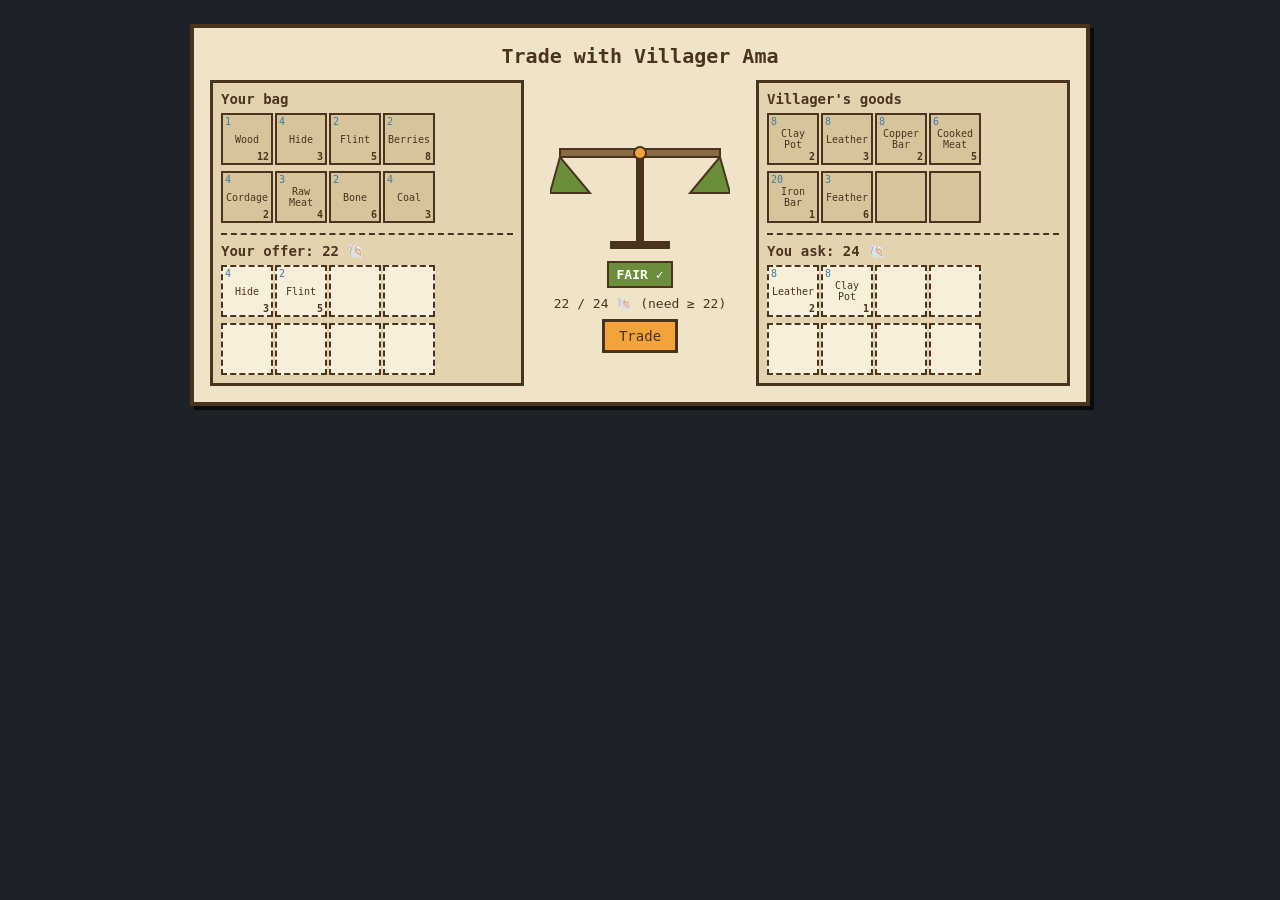
<file: design/barter/barter.html>
<!doctype html><html><head><meta charset="utf-8"><title>Firstlight Barter (mockup)</title><link rel="stylesheet" href="barter.css"></head>
<body><!-- Static mockup, no game wiring. Shell values from design/WEAPONS-CRAFTING.md §2c. Fair = offer >= ask*0.9 -->
<div class="screen good" id="scr"><h1>Trade with Villager Ama</h1><div class="row">
<div class="panel"><h2>Your bag</h2><div class="grid" id="bag"></div>
<div class="offer"><h2>Your offer: <span id="ot">0</span> 🐚</h2><div class="grid" id="offer"></div></div></div>
<div class="mid"><svg class="scale" viewBox="0 0 180 140"><rect x="86" y="40" width="8" height="90" fill="#4A3420"/><rect x="60" y="128" width="60" height="8" fill="#4A3420"/>
<g class="beam"><rect x="10" y="36" width="160" height="8" fill="#8A6A44" stroke="#4A3420" stroke-width="2"/>
<path class="pan" d="M10 44 L0 80 H40 Z" stroke="#4A3420" stroke-width="2"/><path class="pan" d="M170 44 L140 80 H180 Z" stroke="#4A3420" stroke-width="2"/></g>
<circle cx="90" cy="40" r="6" fill="#F2A33A" stroke="#4A3420" stroke-width="2"/></svg>
<div class="state" id="st">FAIR</div><div class="total" id="ratio"></div><button>Trade</button></div>
<div class="panel"><h2>Villager's goods</h2><div class="grid" id="vil"></div>
<div class="offer"><h2>You ask: <span id="at">0</span> 🐚</h2><div class="grid" id="ask"></div></div></div>
</div></div>
<script>
const V={Wood:1,Stone:1,Fiber:1,Berries:2,Flint:2,Bone:2,'Raw Meat':3,Feather:3,Hide:4,Cordage:4,Coal:4,'Cooked Meat':6,Leather:8,'Clay Pot':8,'Copper Bar':8,'Iron Bar':20,'Silver Bar':40,Glowstone:120};
const bag=[['Wood',12],['Hide',3],['Flint',5],['Berries',8],['Cordage',2],['Raw Meat',4],['Bone',6],['Coal',3]];
const vil=[['Clay Pot',2],['Leather',3],['Copper Bar',2],['Cooked Meat',5],['Iron Bar',1],['Feather',6]];
let offer=[['Hide',3],['Flint',5]], ask=[['Leather',2],['Clay Pot',1]]; // demo state
function slot(it,drag,src){const d=document.createElement('div');d.className='slot';if(it){d.innerHTML=`${it[0]}<i>${V[it[0]]}</i><b>${it[1]}</b>`;if(drag){d.draggable=true;d.ondragstart=e=>e.dataTransfer.setData('t',JSON.stringify([src,it[0]]))}}return d}
function sum(l){return l.reduce((a,[n,c])=>a+V[n]*c,0)}
function zone(el,list,src){el.ondragover=e=>e.preventDefault();el.ondrop=e=>{const[s,n]=JSON.parse(e.dataTransfer.getData('t'));if(s!==src)return;const f=list.find(x=>x[0]==n);f?f[1]++:list.push([n,1]);draw()}}
function draw(){
 for(const[id,l,dr,src]of[['bag',bag,1,'me'],['vil',vil,1,'npc'],['offer',offer,0],['ask',ask,0]]){const g=document.getElementById(id);g.innerHTML='';for(let i=0;i<8;i++)g.appendChild(slot(l[i],dr,src))}
 const o=sum(offer),a=sum(ask),ok=a>0&&o>=a*0.9;ot.textContent=o;at.textContent=a;
 scr.className='screen '+(ok?'good':'bad');st.textContent=ok?'FAIR ✓':'NOT FAIR';ratio.textContent=`${o} / ${a} 🐚 (need ≥ ${Math.ceil(a*0.9)})`;}
zone(document.getElementById('offer'),offer,'me');zone(document.getElementById('ask'),ask,'npc');draw();
</script></body></html>
</file>
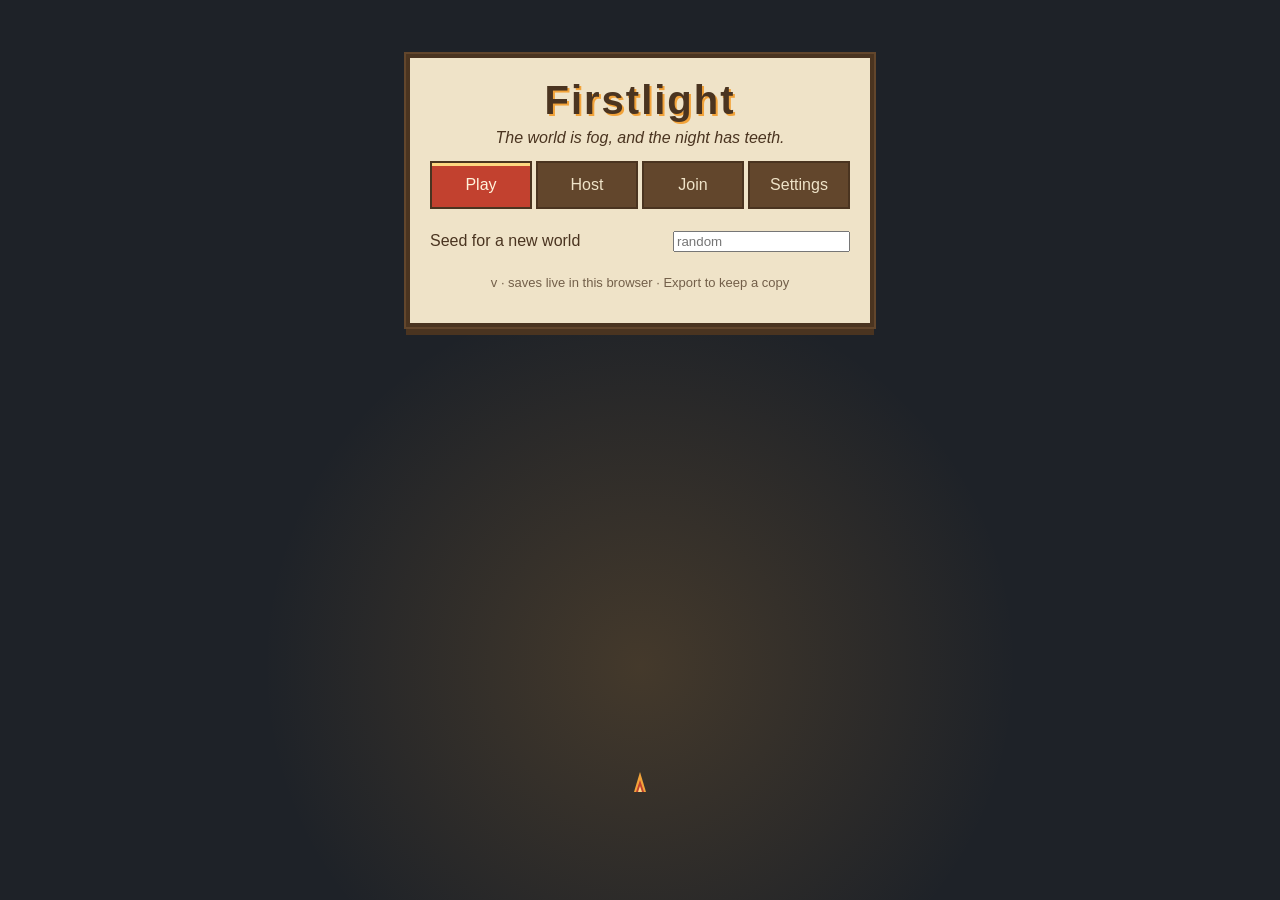
<file: design/title-menu/preview.html>
<!doctype html><meta name=viewport content="width=device-width,initial-scale=1"><style>body{margin:0;font-family:sans-serif}.screen{position:fixed;inset:0}.hidden{display:none}.btn{min-height:44px;padding:0 14px;background:#62462C;color:#EFE3C8;border:2px solid #4A3420;font:inherit}.btn.ok{background:#6B8E3A}.small{font-size:13px}.row{display:flex;gap:8px}</style><link rel=stylesheet href=title-menu.css>
<!-- Firstlight title menu draft (Formara). Drop-in for #title in index.html.
     Keeps existing ids: slots, joinIn, joinBtn, seedIn, netStatus, ver, hostBtn (moved here from the in-game menu). -->
<div id="title" class="screen fl-title">
  <div class="fl-fog"></div>
  <div class="fl-fire"><span></span><span></span><span></span></div>
  <div class="panel fl-card">
    <h1 class="fl-logo">Firstlight</h1>
    <p class="story fl-tag">The world is fog, and the night has teeth.</p>

    <nav class="fl-tabs" role="tablist">
      <button class="fl-tab on" data-pane="play">Play</button>
      <button class="fl-tab" data-pane="host">Host</button>
      <button class="fl-tab" data-pane="join">Join</button>
      <button class="fl-tab" data-pane="settings">Settings</button>
    </nav>

    <section class="fl-pane on" data-pane="play">
      <div id="slots"></div>
      <label class="fl-field">Seed for a new world <input id="seedIn" placeholder="random" inputmode="numeric"></label>
    </section>

    <section class="fl-pane" data-pane="host">
      <p class="small">Open your world so friends can join. Keep this tab open while they play; only you save.</p>
      <button id="hostBtn" class="btn ok fl-big">Host my world</button>
      <div id="hostCode" class="fl-code hidden"><span id="hostCodeTxt">------</span><button id="copyCode" class="btn">Copy</button></div>
    </section>

    <section class="fl-pane" data-pane="join">
      <p class="small">Type the room code your friend sees on their Host screen.</p>
      <input id="joinIn" class="fl-codebox" maxlength="8" placeholder="CODE" autocapitalize="characters" autocomplete="off">
      <button id="joinBtn" class="btn ok fl-big">Join</button>
    </section>

    <section class="fl-pane" data-pane="settings">
      <label class="fl-field">Music <input id="setMusic" type="range" min="0" max="100" value="70"></label>
      <label class="fl-field">Sounds <input id="setSfx" type="range" min="0" max="100" value="80"></label>
      <label class="fl-field">Read-aloud voice <input id="setVoice" type="checkbox" checked></label>
      <label class="fl-field">Touch controls <select id="setTouch"><option>Auto</option><option>On</option><option>Off</option></select></label>
      <label class="fl-field">Reduce motion <input id="setMotion" type="checkbox"></label>
      <div class="row"><button id="exportBtn2" class="btn">Export save</button><button id="importBtn2" class="btn">Import save</button></div>
    </section>

    <p id="netStatus" class="small"></p>
    <p class="small fl-foot">v<span id="ver"></span> · saves live in this browser · Export to keep a copy</p>
  </div>
</div>
<script src=title-menu.js></script>
</file>
<file: design/barter/barter.css>
:root{--bark:#4A3420;--parch:#EFE3C8;--water:#3E7CA6;--torch:#F2A33A;--danger:#C2412F;--ok:#6B8E3A}
body{margin:0;background:#1E2228;font-family:monospace;color:var(--bark);display:flex;justify-content:center;padding:24px}
.screen{background:var(--parch);border:4px solid var(--bark);box-shadow:4px 4px 0 #000a;width:860px;padding:16px;image-rendering:pixelated}
h1{margin:0 0 12px;font-size:20px;text-align:center}
.row{display:grid;grid-template-columns:1fr 200px 1fr;gap:16px}
.panel{border:3px solid var(--bark);background:#e3d3ae;padding:8px}
.panel h2{font-size:14px;margin:0 0 6px}
.grid{display:grid;grid-template-columns:repeat(4,48px);gap:6px}
.slot{width:48px;height:48px;border:2px solid var(--bark);background:#d6c49a;position:relative;font-size:10px;display:flex;align-items:center;justify-content:center;text-align:center;cursor:grab}
.slot b{position:absolute;right:2px;bottom:1px}.slot i{position:absolute;left:2px;top:1px;color:var(--water);font-style:normal}
.offer{margin-top:10px;border-top:2px dashed var(--bark);padding-top:8px}
.offer .slot{background:#f7efd9;border-style:dashed;cursor:default}
.mid{display:flex;flex-direction:column;align-items:center;justify-content:center;gap:8px}
.scale{width:180px;height:140px}
.beam{transform-origin:90px 40px;transition:transform .3s}
.state{font-weight:bold;padding:4px 8px;border:2px solid var(--bark);color:#fff}
.good .state{background:var(--ok)}.bad .state{background:var(--danger)}
.good .beam{transform:rotate(0)} .bad .beam{transform:rotate(-12deg)}
.good .pan{fill:var(--ok)}.bad .pan{fill:var(--danger)}
button{font-family:inherit;font-size:14px;padding:6px 14px;border:3px solid var(--bark);background:var(--torch);color:var(--bark)}
.bad button{background:#b9ab8c;opacity:.7}
.total{font-size:13px}
</file>
